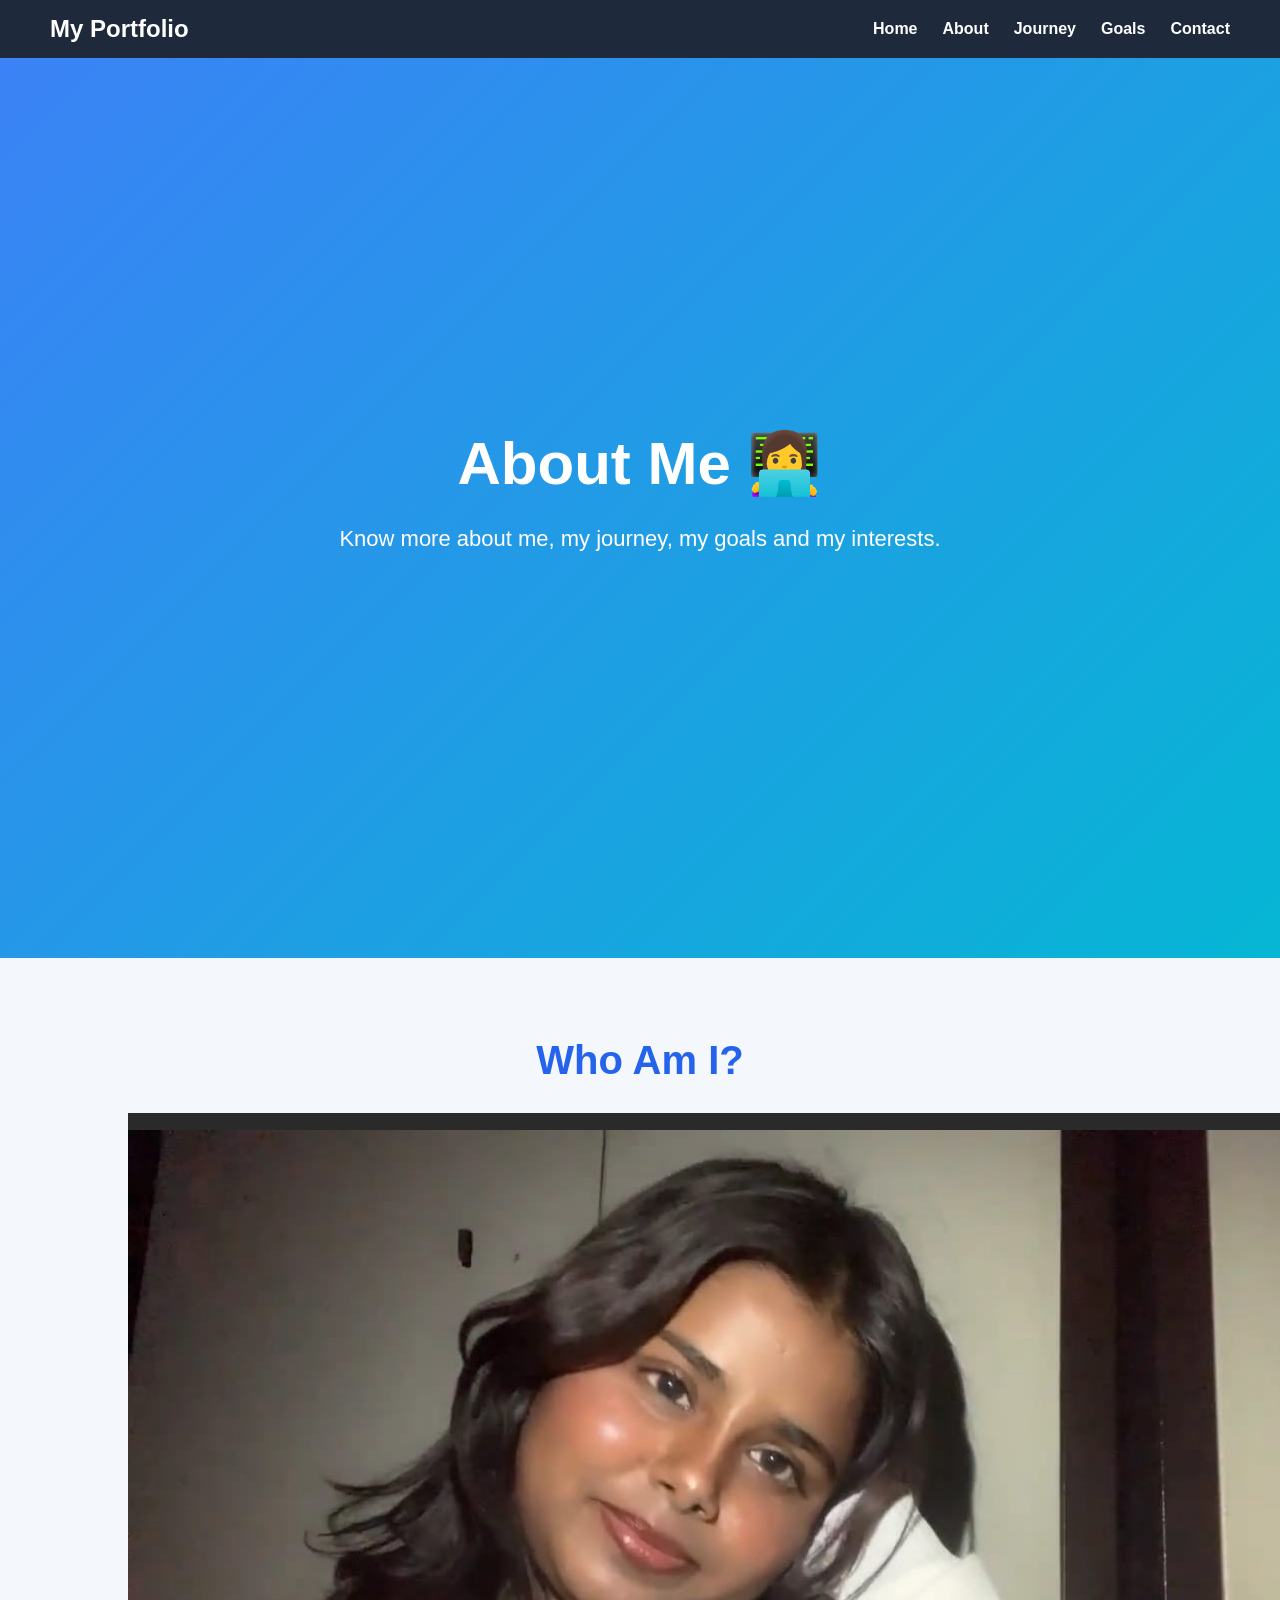
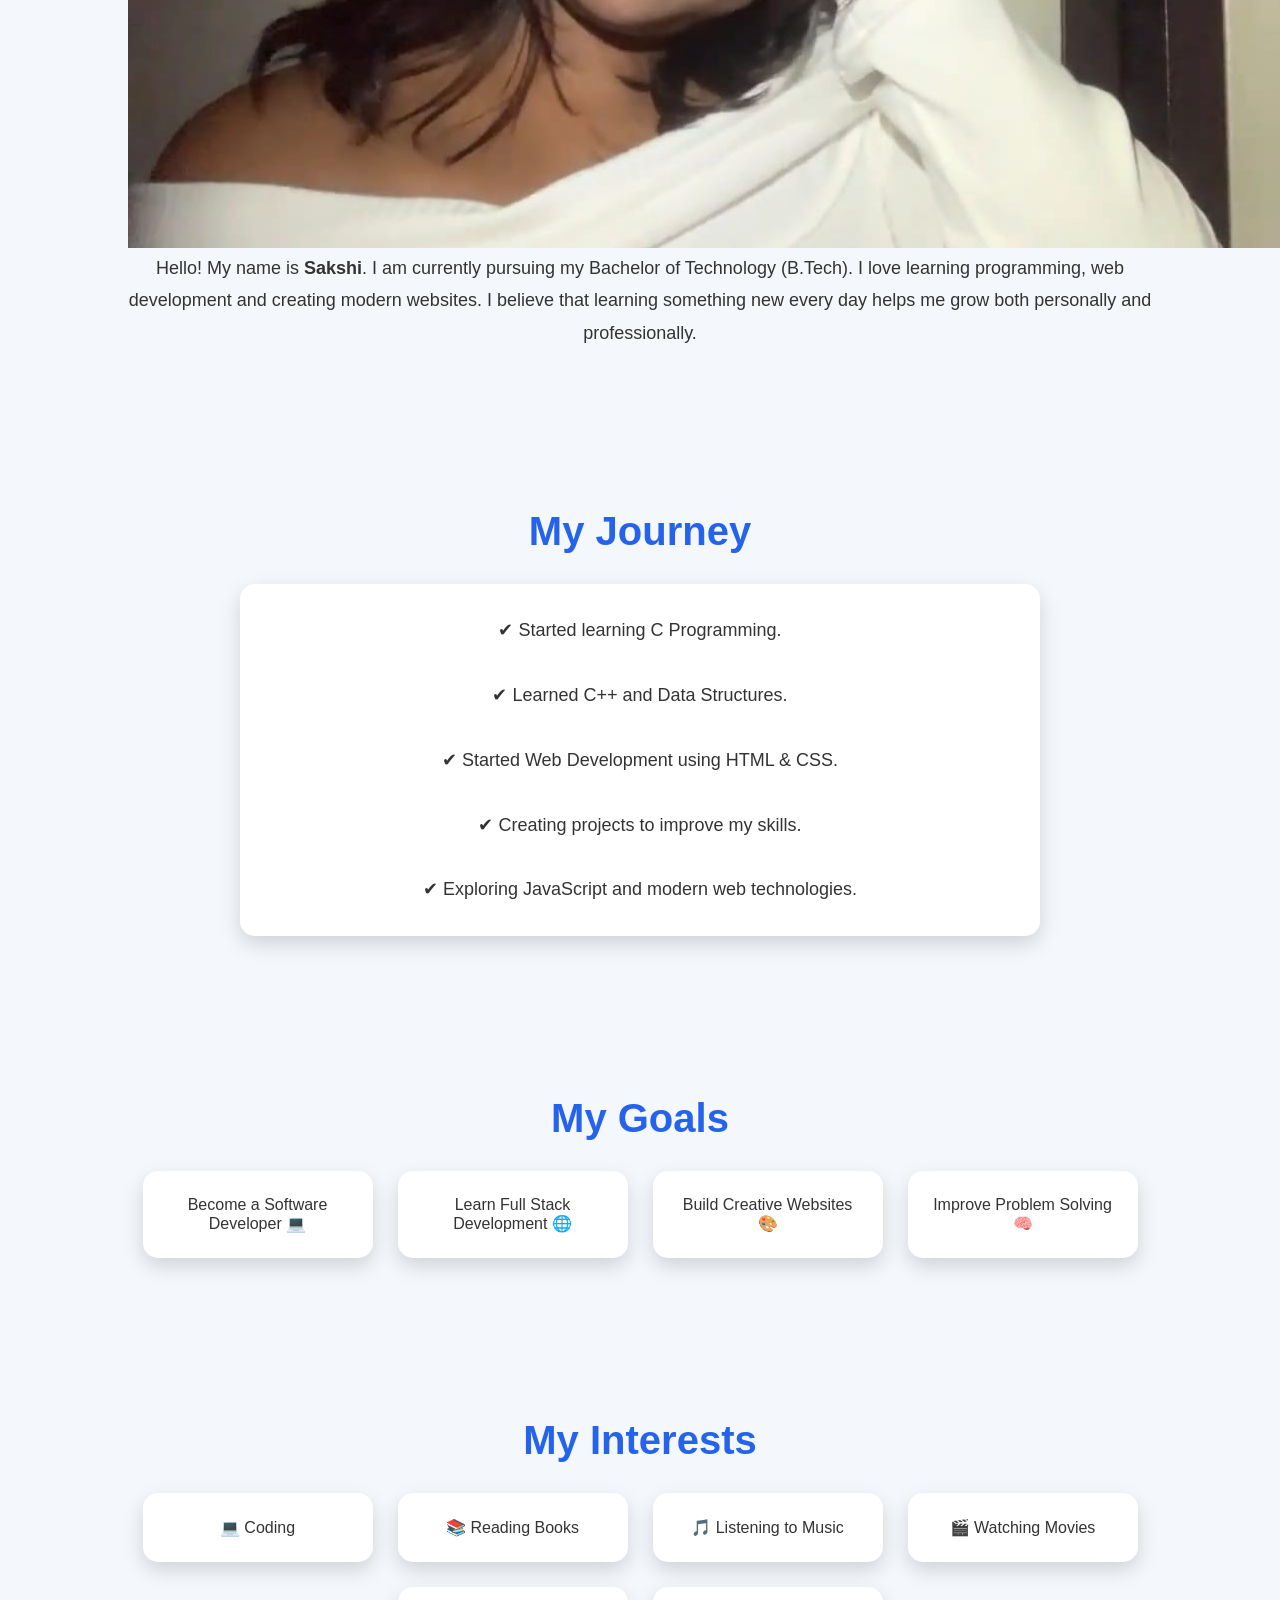
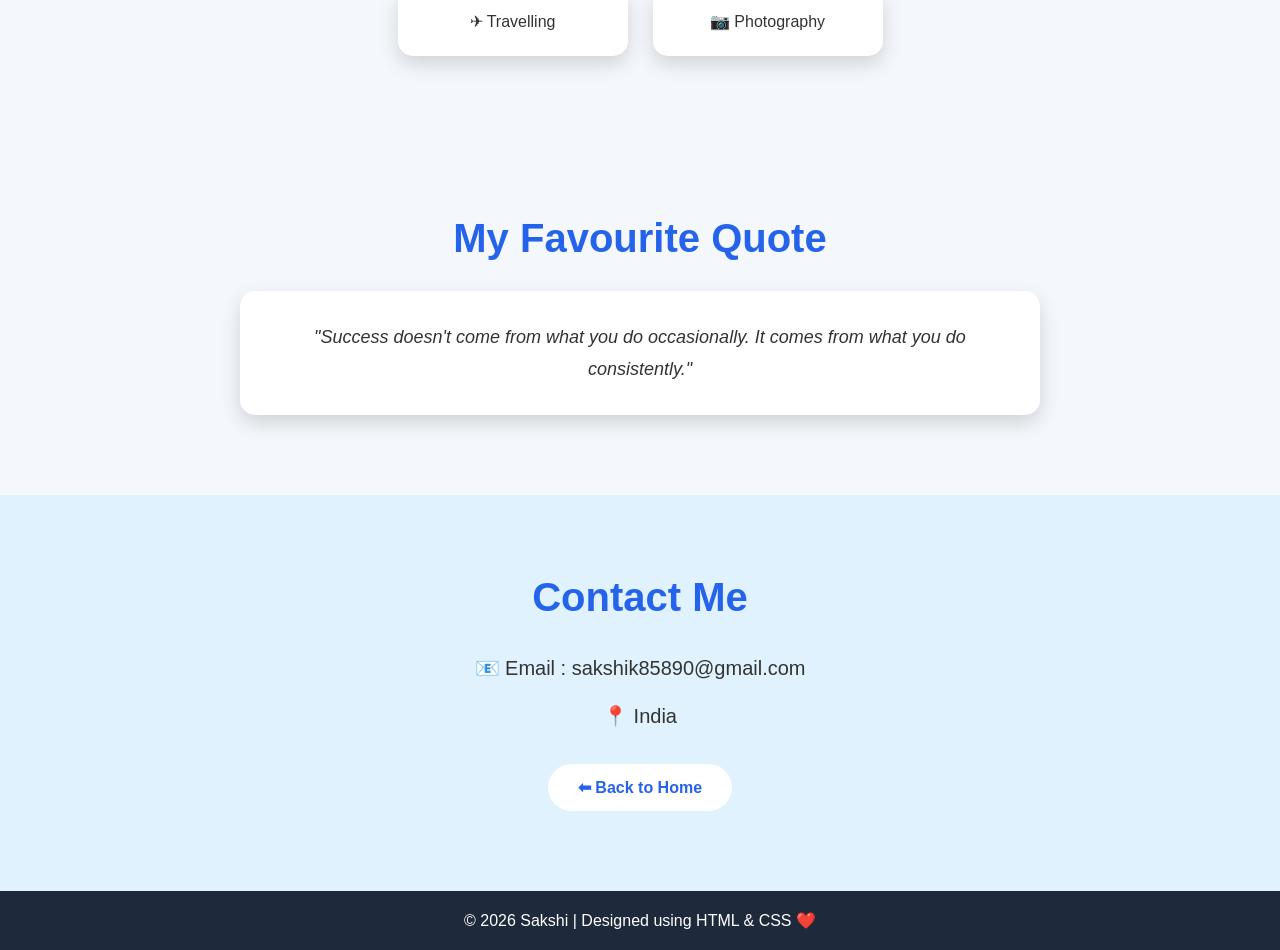
<file: about.html>
<!DOCTYPE html>
<html lang="en">
<head>
    <meta charset="UTF-8">
    <meta name="viewport" content="width=device-width, initial-scale=1.0">
    <title>About Me | Sakshi</title>

    <link rel="stylesheet" href="style.css">
</head>

<body>

<!-- Navigation -->

<nav>

    <h2>My Portfolio</h2>

    <ul>
        <li><a href="index.html">Home</a></li>
        <li><a href="about.html">About</a></li>
        <li><a href="#journey">Journey</a></li>
        <li><a href="#goals">Goals</a></li>
        <li><a href="#contact">Contact</a></li>
    </ul>

</nav>

<!-- Hero -->

<section class="hero">

    <h1>About Me 👩‍💻</h1>

    <p>Know more about me, my journey, my goals and my interests.</p>

</section>

<!-- About -->

<section>

    <h2>Who Am I?</h2>

    <img src="profile.jpeg" alt="Profile">

    <p>

        Hello! My name is <strong>Sakshi</strong>.

        I am currently pursuing my Bachelor of Technology (B.Tech).

        I love learning programming, web development and creating modern websites.

        I believe that learning something new every day helps me grow both personally and professionally.

    </p>

</section>

<!-- Journey -->

<section id="journey">

    <h2>My Journey</h2>

    <div class="box">

        <p>

            ✔ Started learning C Programming.

            <br><br>

            ✔ Learned C++ and Data Structures.

            <br><br>

            ✔ Started Web Development using HTML & CSS.

            <br><br>

            ✔ Creating projects to improve my skills.

            <br><br>

            ✔ Exploring JavaScript and modern web technologies.

        </p>

    </div>

</section>

<!-- Goals -->

<section id="goals">

    <h2>My Goals</h2>

    <div class="cards">

        <div class="card">
            Become a Software Developer 💻
        </div>

        <div class="card">
            Learn Full Stack Development 🌐
        </div>

        <div class="card">
            Build Creative Websites 🎨
        </div>

        <div class="card">
            Improve Problem Solving 🧠
        </div>

    </div>

</section>

<!-- Interests -->

<section>

    <h2>My Interests</h2>

    <div class="cards">

        <div class="card">💻 Coding</div>

        <div class="card">📚 Reading Books</div>

        <div class="card">🎵 Listening to Music</div>

        <div class="card">🎬 Watching Movies</div>

        <div class="card">✈ Travelling</div>

        <div class="card">📷 Photography</div>

    </div>

</section>

<!-- Quote -->

<section>

    <h2>My Favourite Quote</h2>

    <div class="box">

        <p>

            <em>

            "Success doesn't come from what you do occasionally.

            It comes from what you do consistently."

            </em>

        </p>

    </div>

</section>

<!-- Contact -->

<section id="contact">

    <h2>Contact Me</h2>

    <p>📧 Email : sakshik85890@gmail.com</p>

    <p>📍 India</p>

    <br>

    <a href="index.html" class="btn">⬅ Back to Home</a>

</section>

<footer>

    <p>

        © 2026 Sakshi | Designed using HTML & CSS ❤️

    </p>

</footer>

</body>
</html>
</file>
<file: style.css>
*{
    margin:0;
    padding:0;
    box-sizing:border-box;
    font-family:'Poppins',sans-serif;
}

html{
    scroll-behavior:smooth;
}

body{
    background:#f4f7fb;
    color:#333;
}

/* Navigation */

nav{
    position:sticky;
    top:0;
    display:flex;
    justify-content:space-between;
    align-items:center;
    background:#1e293b;
    padding:15px 50px;
    z-index:1000;
}

nav h2{
    color:white;
}

nav ul{
    display:flex;
    list-style:none;
}

nav ul li{
    margin-left:25px;
}

nav ul li a{
    text-decoration:none;
    color:white;
    font-weight:600;
    transition:.3s;
}

nav ul li a:hover{
    color:#38bdf8;
}

/* Hero */

.hero{
    height:100vh;
    background:linear-gradient(135deg,#3b82f6,#06b6d4);
    display:flex;
    flex-direction:column;
    justify-content:center;
    align-items:center;
    text-align:center;
    color:white;
    padding:20px;
}

.hero h1{
    font-size:60px;
    margin-bottom:20px;
}

.hero p{
    font-size:22px;
    max-width:700px;
    margin-bottom:30px;
}

.btn{
    display:inline-block;
    text-decoration:none;
    background:white;
    color:#2563eb;
    padding:14px 30px;
    border-radius:40px;
    font-weight:bold;
    transition:.3s;
}

.btn:hover{
    background:#1e293b;
    color:white;
    transform:scale(1.05);
}

/* Sections */

section{
    padding:80px 10%;
    text-align:center;
}

section h2{
    font-size:40px;
    margin-bottom:30px;
    color:#2563eb;
}

section p{
    font-size:18px;
    line-height:1.8;
}

/* Profile */

#about img{
    width:220px;
    height:220px;
    object-fit:cover;
    border-radius:50%;
    border:6px solid #2563eb;
    margin:25px 0;
    box-shadow:0 10px 20px rgba(0,0,0,.2);
}

/* Cards */

.cards{
    display:flex;
    flex-wrap:wrap;
    justify-content:center;
    gap:25px;
}

.card{
    width:230px;
    background:white;
    padding:25px;
    border-radius:15px;
    box-shadow:0 8px 20px rgba(0,0,0,.15);
    transition:.4s;
}

.card:hover{
    transform:translateY(-10px) scale(1.05);
    background:#2563eb;
    color:white;
}

/* Education Box */

.box{
    max-width:800px;
    margin:auto;
    background:white;
    padding:30px;
    border-radius:15px;
    box-shadow:0 8px 20px rgba(0,0,0,.15);
}

/* Contact */

#contact{
    background:#e0f2fe;
}

#contact p{
    margin:12px;
    font-size:20px;
}

/* Footer */

footer{
    background:#1e293b;
    color:white;
    text-align:center;
    padding:20px;
}

/* Responsive */

@media(max-width:768px){

nav{
    flex-direction:column;
    padding:20px;
}

nav ul{
    flex-direction:column;
    text-align:center;
}

nav ul li{
    margin:10px 0;
}

.hero h1{
    font-size:38px;
}

.hero p{
    font-size:18px;
}

.cards{
    flex-direction:column;
    align-items:center;
}

.card{
    width:90%;
}

section{
    padding:60px 20px;
}

}
</file>
